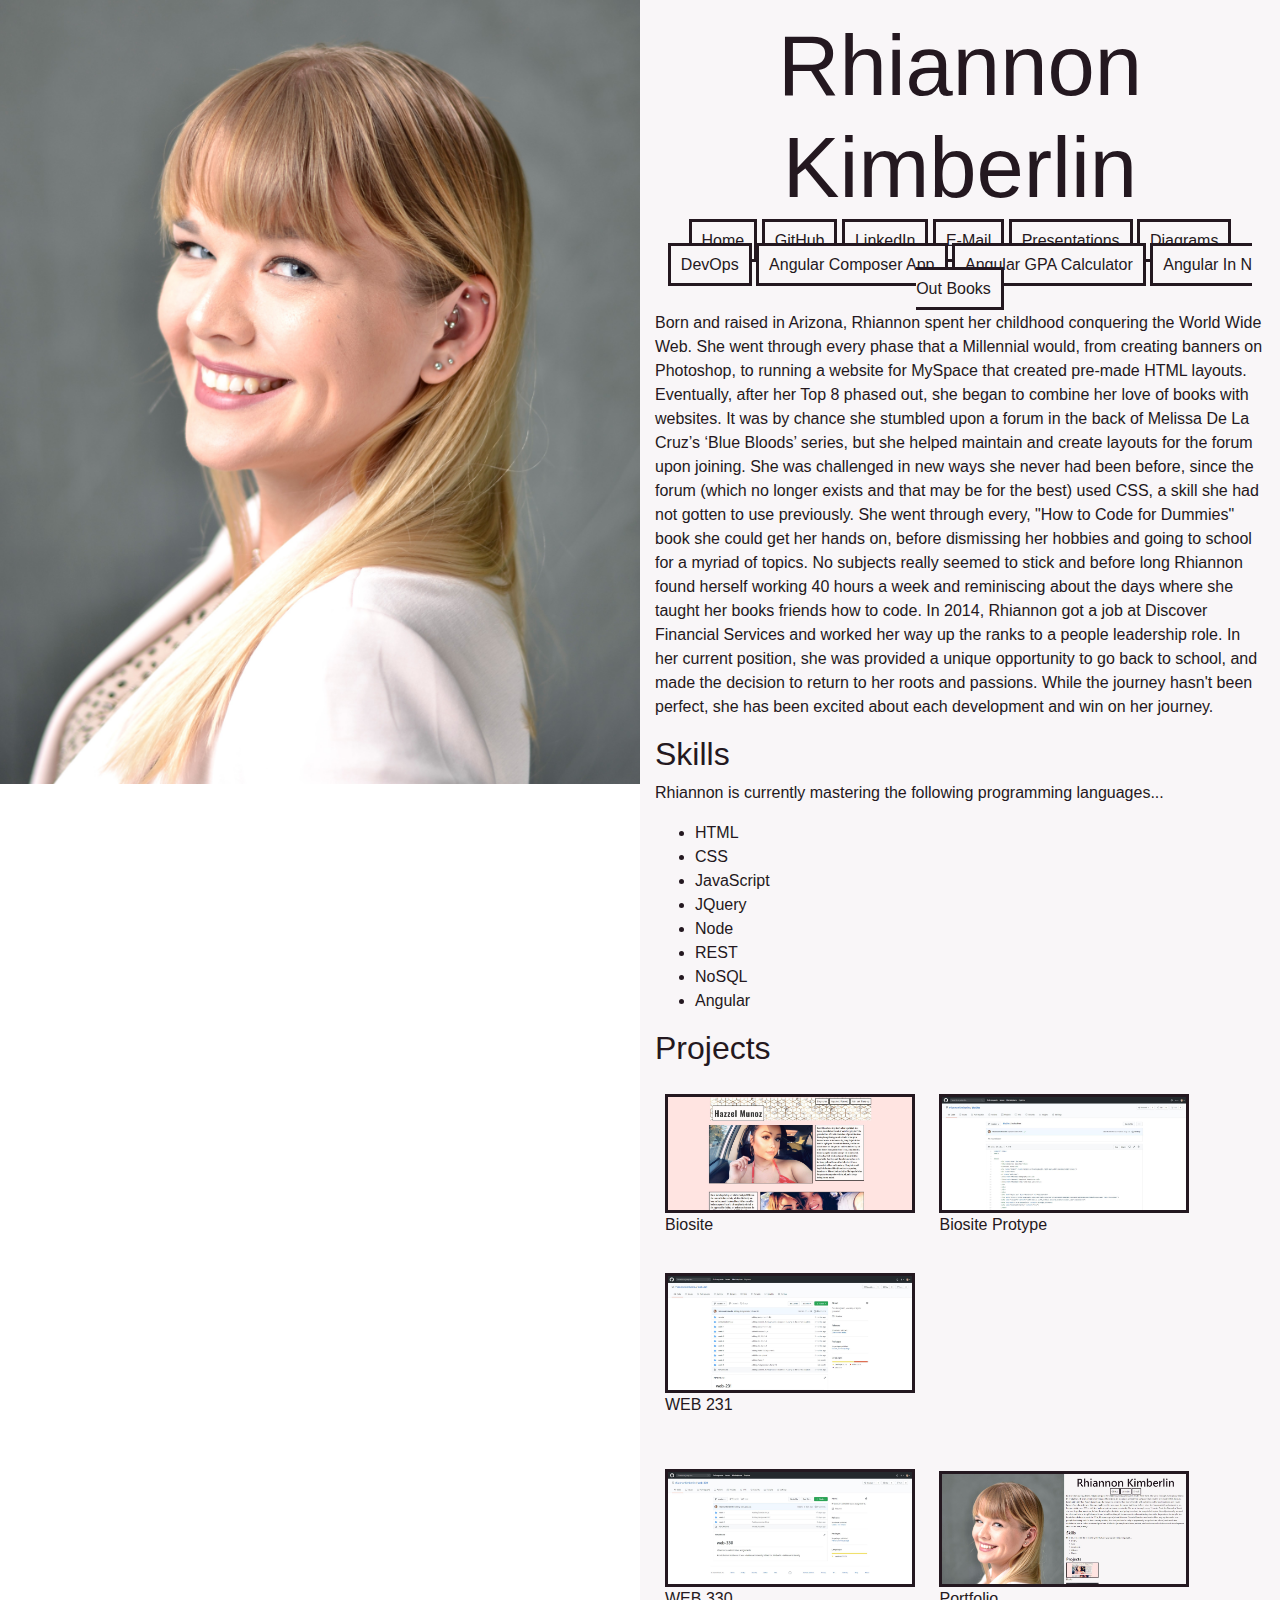
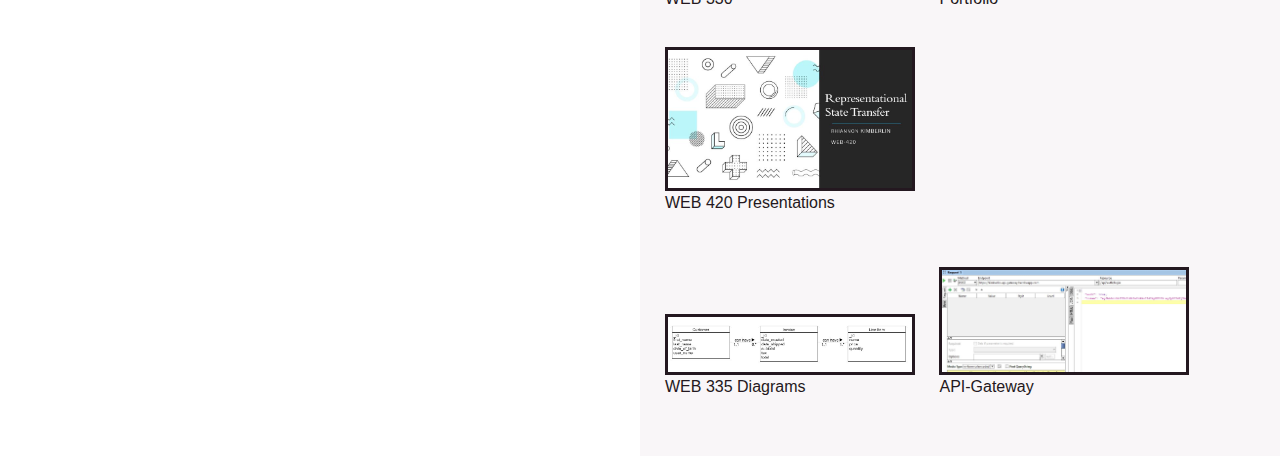
<file: index.html>
<!DOCTYPE html>
<html>
    <head>
        <!-- Required meta tags -->
        <meta charset="utf-8">
        <meta name="viewport" content="width=device-width, initial-scale=1, shrink-to-fit=no">
        <!-- Bootstrap CSS -->
        <link rel="stylesheet" href="https://stackpath.bootstrapcdn.com/bootstrap/4.5.2/css/bootstrap.min.css" integrity="sha384-JcKb8q3iqJ61gNV9KGb8thSsNjpSL0n8PARn9HuZOnIxN0hoP+VmmDGMN5t9UJ0Z" crossorigin="anonymous">
        <title>Rhiannon Kimberlin Portfolio</title>
        <link href="https://fonts.googleapis.com/css2?family=Oswald:wght@300;400;600&display=swap" rel="stylesheet">
        <link href="style.css" type="text/css" rel="stylesheet">
    </head>
    <body>
        <div class="page">
            <div class="portfoliopicture">
                <img src="images/kimberlinportfolio.jpg" class="portfoliopicture" alt="Rhiannon Kimberlin">
            </div>
            <div class="portfoliodescription">
                <div class="fakeheader">
                <h1>Rhiannon Kimberlin</h1></div>
                <div class="links">
                <p class="links">
                    <a href="https://rhiannonkimberlin.github.io/rhiannonkimberlin.portfolio.io/" class="links">Home</a>
                    <a href="https://github.com/rhiannonkimberlin" class="links">GitHub</a>
                    <a href="" class="links">LinkedIn</a>
                    <a href="mailto:EmailAddress@. XYZ.com" class="links">E-Mail</a>
                    <a href="web-420/kimberlin-rest.html" class="links">Presentations</a>
                    <a href="https://rhiannonkimberlin.github.io/rhiannonkimberlin.portfolio.io/web-335/kimberlin-diagrams.html" class="links">Diagrams</a>
                    <a href="https://rhiannonkimberlin.github.io/rhiannonkimberlin.portfolio.io/web-430/kimberlin-devops.html" class="links">DevOps</a>
                    <a href="https://rhiannonkimberlin.github.io/enterprise-composer-app/" class="links">Angular Composer App</a>
                    <a href="https://rhiannonkimberlin.github.io/gpa-calculator-app//" class="links">Angular GPA Calculator</a>
                    <a href="https://rhiannonkimberlin.github.io/in-n-out-books/" class="links">Angular In N Out Books</a>
                </p></div>
                <div class="bio"><p class="bio">
                    Born and raised in Arizona, Rhiannon spent her childhood conquering the World Wide Web. She went through every phase that a Millennial would, from creating banners on Photoshop, to running a website for MySpace that created pre-made HTML layouts. Eventually, after her Top 8 phased out, she began to combine her love of books with websites. It was by chance she stumbled upon a forum in the back of Melissa De La Cruz’s ‘Blue Bloods’ series, but she helped maintain and create layouts for the forum upon joining. She was challenged in new ways she never had been before, since the forum (which no longer exists and that may be for the best) used CSS, a skill she had not gotten to use previously. She went through every, "How to Code for Dummies" book she could get her hands on, before dismissing her hobbies and going to school for a myriad of topics. No subjects really seemed to stick and before long Rhiannon found herself working 40 hours a week and reminiscing about the days where she taught her books friends how to code. In 2014, Rhiannon got a job at Discover Financial Services and worked her way up the ranks to a people leadership role. In her current position, she was provided a unique opportunity to go back to school, and made the decision to return to her roots and passions. While the journey hasn't been perfect, she has been excited about each development and win on her journey.
                </p>
                </div>
                <div class="skills"><p class="skills">
                    <h2>Skills</h2>
                    <p class="skills">Rhiannon is currently mastering the following programming languages...<br>
                        <ul>
                            <li>HTML</li>
                            <li>CSS</li>
                            <li>JavaScript</li>
                            <li>JQuery</li>
                            <li>Node</li>
                            <li>REST</li>
                            <li>NoSQL</li>
                            <li>Angular</li>
                          </ul>
                </p></div>
                <div class="projects">
                        <h2>Projects</h2>
                        <p><figure><a href="https://rhiannonkimberlin.github.io/bioSite/"><img src="../images/biositesnip.JPG" class="projects" alt="Biosite"></a><figcaption>Biosite</figcaption></figure>
                            <figure><a href=""><img src="../images/biositeprototype.JPG" class="projects" alt="Biosite Prototype"></a><figcaption>Biosite Protype</figcaption></figure>
                            <figure><a href="https://github.com/rhiannonkimberlin/web-231"><img src="../images/web-231.JPG" class="projects" alt="WEB 231"></a><figcaption>WEB 231</figcaption></figure></p>   
                            </p>
                            <p><figure><a href="https://github.com/rhiannonkimberlin/web-330"><img src="../images/web-330.JPG" class="projects" alt="WEB 330"></a><figcaption>WEB 330</figcaption></figure>
                            <figure><a href="https://rhiannonkimberlin.github.io/rhiannonkimberlin.portfolio.io/"><img src="../images/portfolio.JPG" class="projects" alt="Portfolio"></a><figcaption>Portfolio</figcaption></figure>
                            <figure><a href="web-420/kimberlin-rest.html"><img src="./images/presentation.JPG" class="projects" alt="Presentations"></a><figcaption>WEB 420 Presentations</figcaption></figure></p>
                            <p><figure><a href="https://rhiannonkimberlin.github.io/rhiannonkimberlin.portfolio.io/web-335/kimberlin-diagrams.html"><img src="./images/diagram.JPG" class="projects" alt="diagrams"></a><figcaption>WEB 335 Diagrams</figcaption></figure>
                            <figure><a href="https://kimberlin-api-gateway.herokuapp.com/"><img src="./images/API-gateway.JPG" class="projects" alt="diagrams"></a><figcaption>API-Gateway</figcaption></figure>
                            </p> 
                </div>
            </div>
        </div>
    </body>
    <footer>

    </footer>
</html>
</file>
<file: style.css>
html{
    font-family: 'Oswald', sans-serif;
    padding: 0;
    margin: 0;
    width: 100%;
    height: 100%;
    min-width: 500px;
    min-height: 500px;
    background-color: #F9F6F8;
    color: #241820;
}

body{
    display: block;
}
div.page{
    display: block;
}
div.portfoliopicture{
    width: 50%;
    float: left;
}
div.portfoliodescription{
    width: 50%;
    display: inline-block;
    padding: 15px;
    background-color: #F9F6F8;
    color: #241820;
    margin: auto;
}
div.fakeheader{
    margin: auto;
    text-align: center;
    display: block;
}
img.portfoliopicture{
    max-width: 100%;
    max-height: 100%;
    display: block;
}
h1{
    font-size: 85px;
    display: inline;
}
h4{
    text-align: justify;
}
a.links{
    background-color: #F9F6F8;
	color: #241820;
	text-decoration: none;
	font-size: 16px;
	padding: 10px;
    border: #241820 3px solid;
    text-align: center;
    margin: auto;
    float: auto;
}
p.links{
    margin: auto;
    text-align: center;
}
div.links{
    padding: 10px;
}
img.projects{
    max-width: 250px;
    border: #241820 3px solid;
}
div.projects{
    display: block;
}
figure{
    display: inline-block;
    padding:10px;
}
</file>
